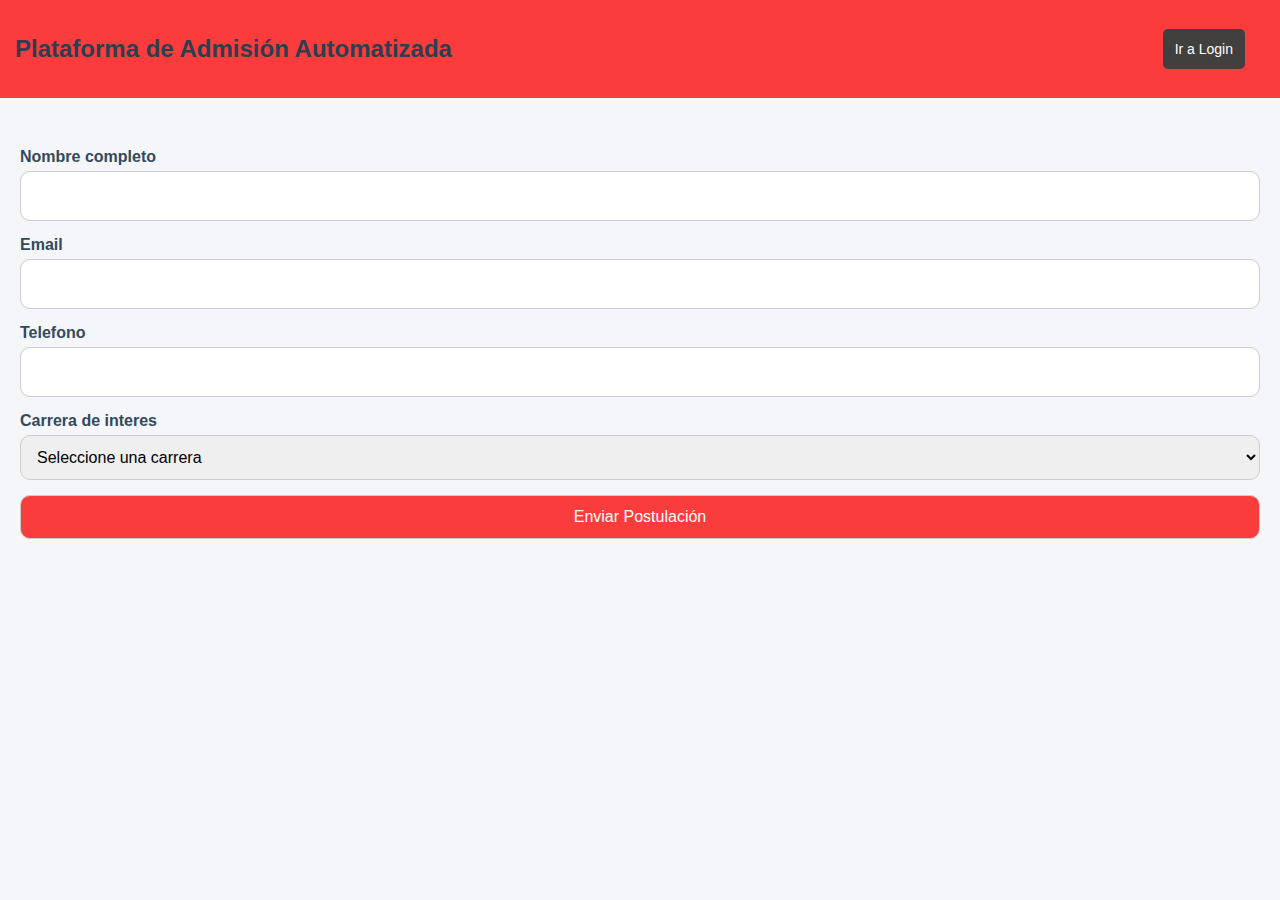
<file: admision.html>
<!DOCTYPE html>
<html lang="es">
<head>
    <meta charset="UTF-8">
    <meta name="viewport" content="width=device-width, initial-scale=1.0">
    <title>Formulario de Postulación - Plataforma de Admisión</title>
    <link rel="stylesheet" href="css/style.css">
</head>
<body>

    <nav class="navbar">
        <h2>Plataforma de Admisión Automatizada</h2>
        <button onclick="window.location.href='index.html'">Ir a Login</button>
    </nav>

    <div class="container">
        <form id="leadForm" class="form-box">

            <label>Nombre completo</label>
            <input type="text" id="nombre" required>

            <label>Email</label>
            <input type="email" id="email" required>

            <label>Telefono</label>
            <input type="text" id="telefono">

            <label>Carrera de interes</label>
            <select id="carrera" required>
                <option value="" disabled selected>Seleccione una carrera</option>
                <option value="Ingeniería en Informatica">Ingeniería en Informatica</option>
                <option value="Enfermeria">Enfermeria</option>
                <option value="Derecho">Derecho</option>
                <option value="Ingeniería en Administracion">Ingeniería en Administracion</option>
                <option value="Electricidad">Electricidad</option>
                <option value="Turismo">Turismo</option>
                <option value="Contabilidad">Contabilidad</option>
                <option value="Gastronomía">Gastronomía</option>
            </select>
            
            <button type="submit">Enviar Postulación</button>
        </form>

    </div>

    <script src="js/admision.js"></script>
</body>
</html>
</file>
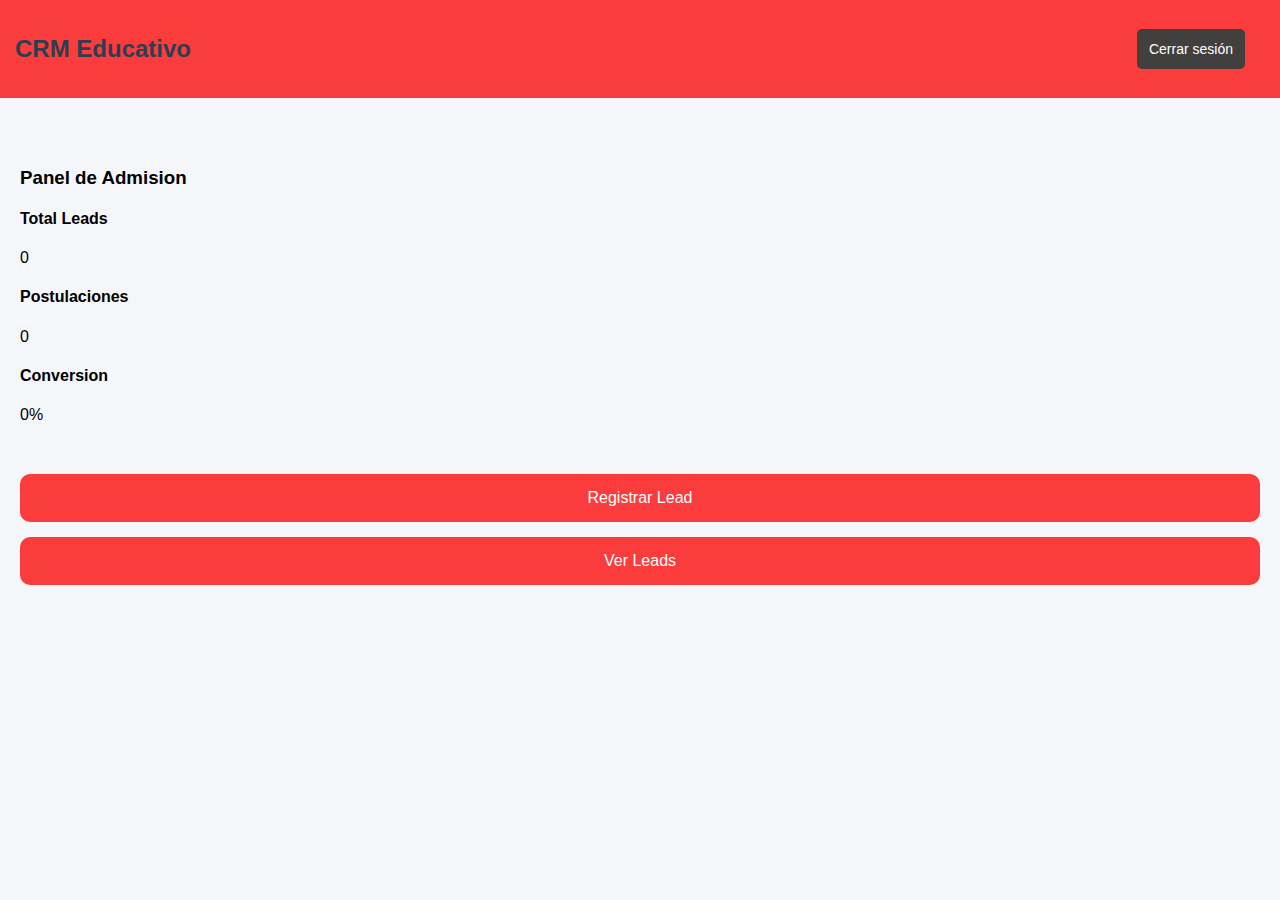
<file: dashboard.html>
<!DOCTYPE html>
<html lang="es">
<head>
    <meta charset="UTF-8">
    <meta name="viewport" content="width=width-device-width, initial-sacle=1.0">
    <title>Dashboard - CRM Educativo</title>
    <link rel="stylesheet" href="css/style.css">
</head>
<body>

    <nav class="navbar">
        <h2>CRM Educativo</h2>
        <button id="logoutBtn">Cerrar sesión</button>
    </nav>

    <div class="container">
        <h3>Panel de Admision</h3>

        <div class="cards">
            <div class="card">
                <h4>Total Leads</h4>
                <p id="totalLeads"></p>
            </div>

            <div class="card">
                <h4>Postulaciones</h4>
                <p id="totalPostulaciones">0</p>
            </div>

            <div class="card">
                <h4>Conversion</h4>
                <p id="conversionRate">0%</p>
            </div>
        </div>

        <div class="actions">
            <button onclick="window.location.href='nuevo_lead.html'">Registrar Lead</button>
            <button onclick="window.location.href='leads.html'">Ver Leads</button>
        </div>
    </div>
    
    <script src="js/dashboard.js"></script>

</body>
</html>
</file>
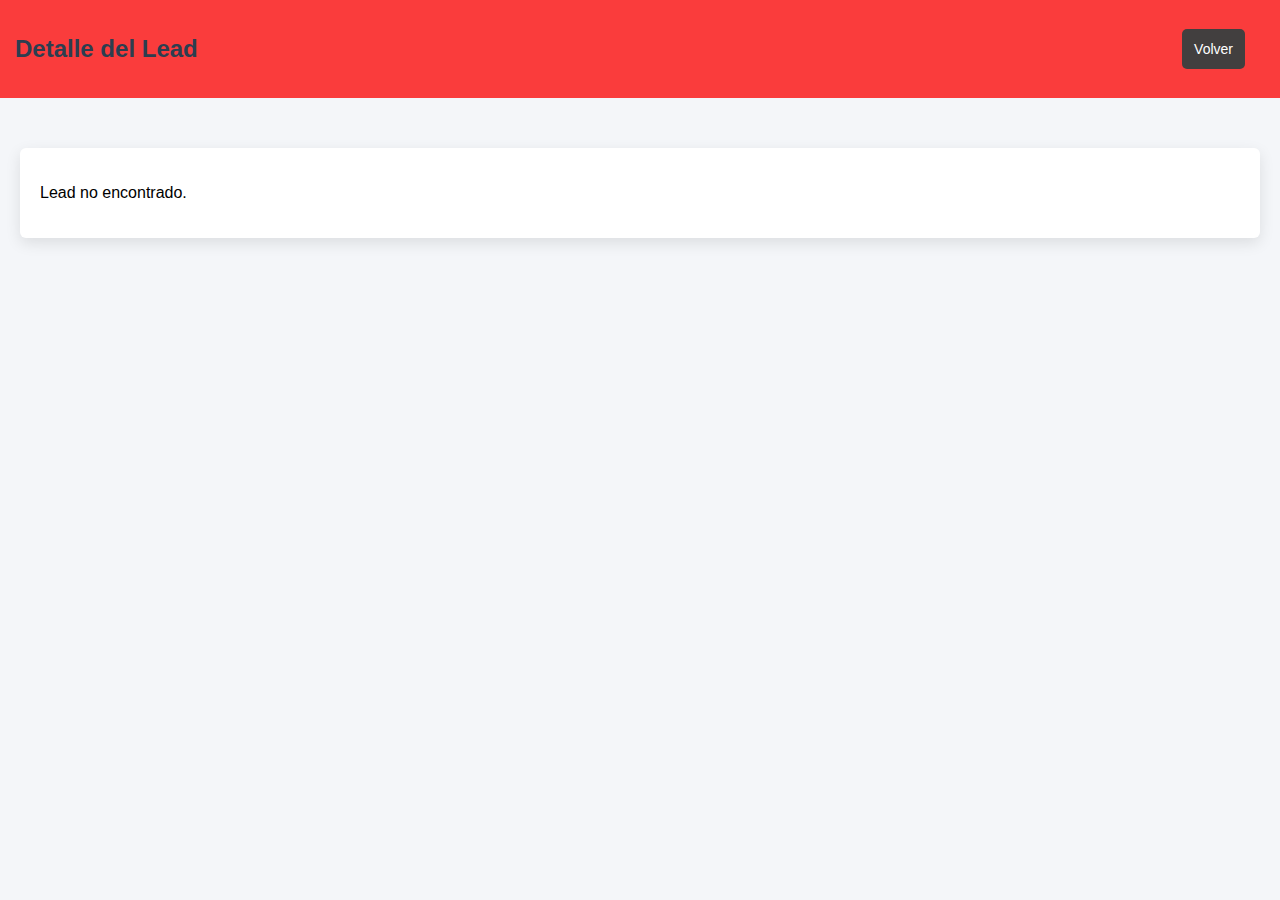
<file: detalle_lead.html>
<!DOCTYPE html>
<html lang="es">
<head>
    <meta charset="UTF-8">
    <meta name="viewport" content="width=device-width, initial-scale=1.0">
    <title>Detalle del Lead</title>
    <link rel="stylesheet" href="css/style.css">
</head>
<body>

    <nav class="navbar">
        <h2>Detalle del Lead</h2>
        <button onclick="window.location.href='leads.html'">Volver</button>
    </nav>

    <div class="container">
        <div id="detalleBox" class="detalle-box"></div>
    </div>

    <script src="js/detalle_lead.js"></script>
</body>
</html>
</file>
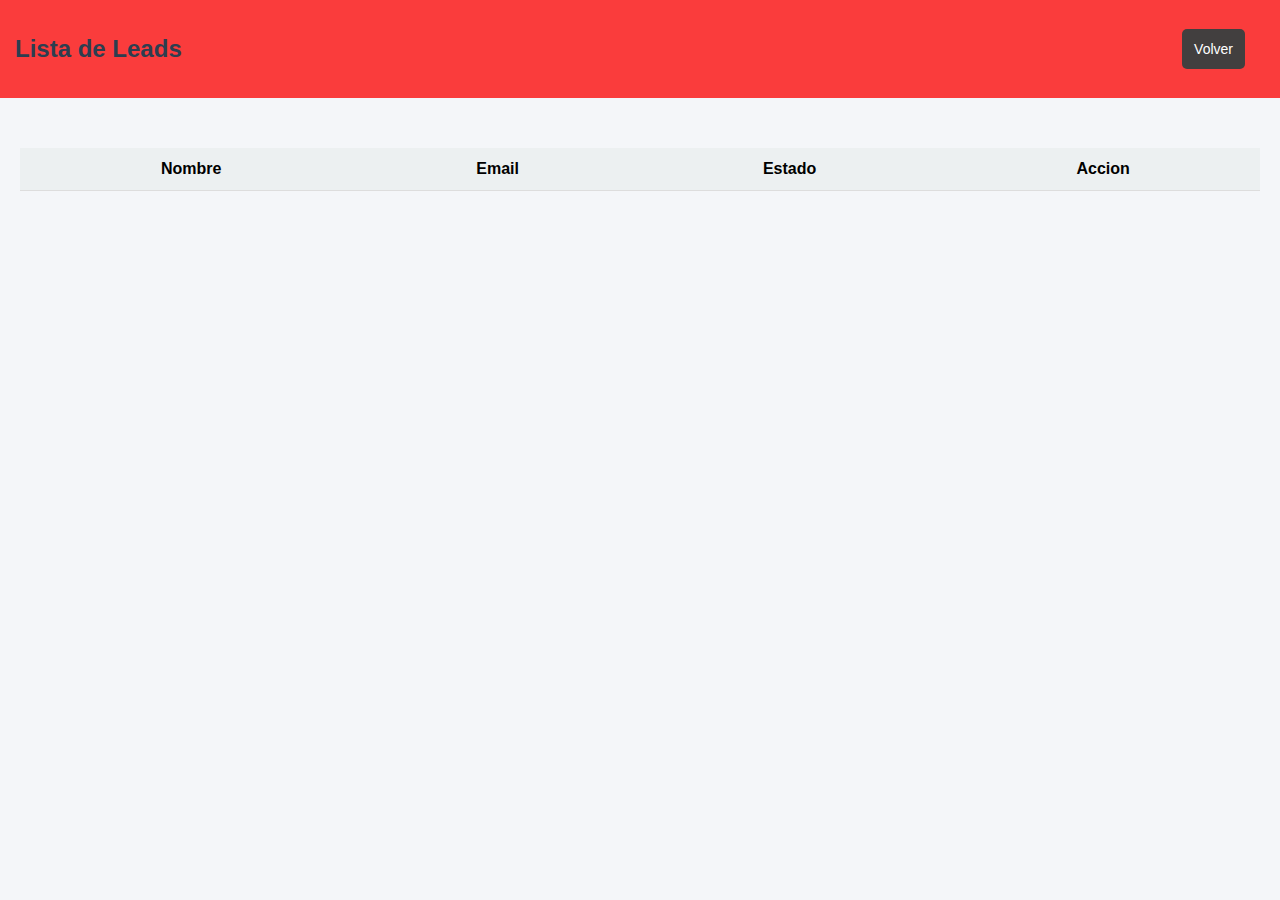
<file: leads.html>
<!DOCTYPE html>
<html lang="es">
    <head>
        <meta charset="UTF-8">
        <meta name="viewport" content="width=device-widt, initial-sacle=1.0">
        <title>Leads</title>
        <link rel="stylesheet" href="css/style.css">
    </head>
    <body>

        <nav class="navbar">
            <h2>Lista de Leads</h2>
            <button onclick="window.location.href='dashboard.html'">Volver</button>
        </nav>

        <div class="container">
            <table class="table">
                <thead>
                    <tr>
                        <th>Nombre</th>
                        <th>Email</th>
                        <th>Estado</th>
                        <th>Accion</th>
                    </tr>
                </thead>
                <tbody id="tablaLeads"></tbody>
            </table>
        </div>

        <script src="js/leads.js"></script>
    </body>
</html>
</file>
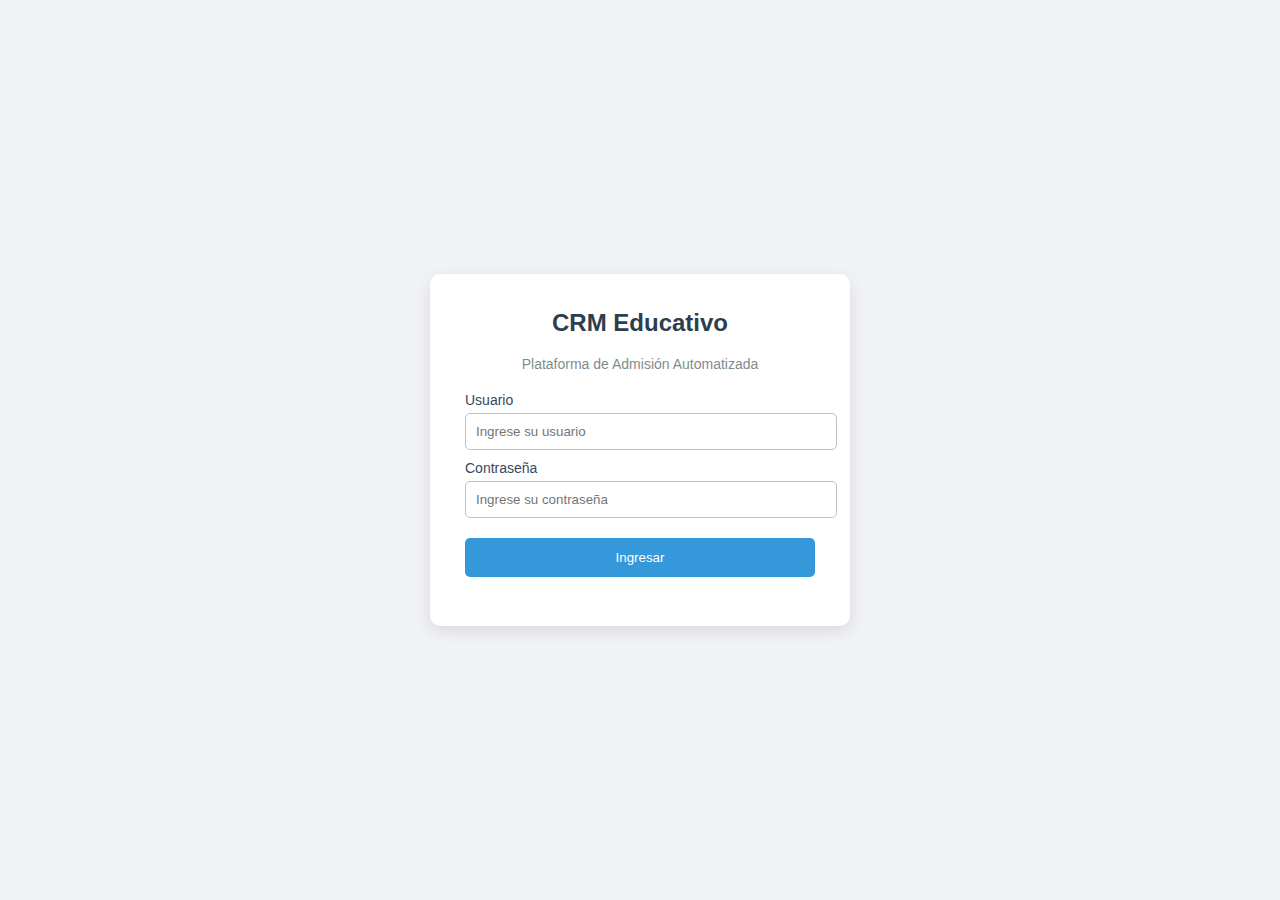
<file: login.html>
<!DOCTYPE html>
<html lang="es">
<head>
    <meta charset="UTF-8">
    <meta name="viewport" content="width=device-width, initial-scale=1.0">
    <title>Login - CRM Educativo</title>
    <link rel="stylesheet" href="login.css">
</head>
<body>

    <div class="login-container">
        <h2>CRM Educativo</h2>
        <p class="subtitle">Plataforma de Admisión Automatizada</p>

        <form id="loginForm">
            <label for="user">Usuario</label>
            <input type="text" id="user" required placeholder="Ingrese su usuario">

            <label for="pass">Contraseña</label>
            <input type="password" id="pass" required placeholder="Ingrese su contraseña">

            <button type="submit">Ingresar</button>
        </form>

        <p id="error" class="error"></p>
    </div>

    <script src="login.js"></script>
</body>
</html>
</file>
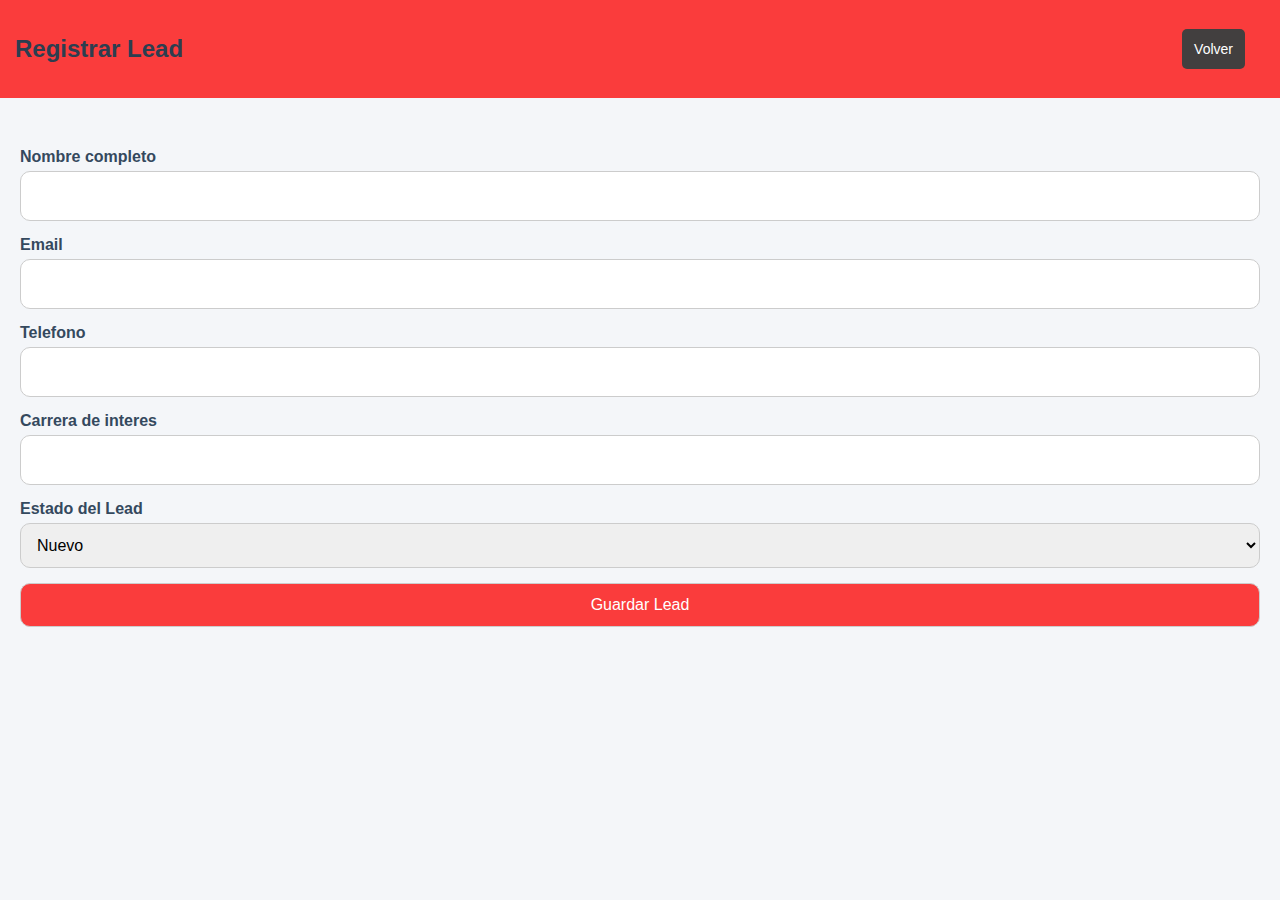
<file: nuevo_lead.html>
<!DOCTYPE html>
<html lang="es">
<head>
    <meta charset="UTF-8">
    <meta name="viewport" content="width=device-width, initial-scale=1.0">
    <title>Registrar Lead</title>
    <link rel="stylesheet" href="css/style.css">
</head>
<body>

    <nav class="navbar">
        <h2>Registrar Lead</h2>
        <button onclick="window.location.href='dashboard.html'"> Volver</button>
    </nav>

    <div class="container">
        <form id="leadForm" class="form-box">

            <label>Nombre completo</label>
            <input type="text" id="nombre" required>

            <label>Email</label>
            <input type="email" id="email" required>

            <label>Telefono</label>
            <input type="text" id="telefono">

            <label>Carrera de interes</label>
            <input type="text" id="carrera" required>

            <label>Estado del Lead</label>
            <select id="estado">
                <option value="Nuevo">Nuevo</option>
                <option value="En seguimiento">En seguimiento</option>
                <option value="Postuló">Postuló</option>
            </select>
            
            <button type="submit">Guardar Lead</button>
        </form>

    </div>

    <script src="js/nuevo_lead.js"></script>
</body>
</html>
</file>
<file: css/style.css>
/* GENERAL */
body {
    font-family: 'Arial', sans-serif;
    background: #f4f6f9;
    padding: 0;
    margin: 0;
}

/* NAVBAR */
.navbar {
    background: #fa3c3c;
    color: white;
    padding: 15px;
    display: flex;
    justify-content: space-between;
    align-items: center;
}

.navbar button {
    margin-left: auto;
    margin-right: 20px;  /* Espacio a la derecha */
}

/* CONTAINER */
.container {
    padding: 20px;
    margin-top: 30px;
}

/* FORMULARIO Y CAMPOS */
.form-box input,
.form-box select,
.form-box button {
    width: 100%;
    padding: 12px;
    margin-bottom: 15px;
    border-radius: 10px;
    border: 1px solid #ccc;
    box-sizing: border-box;
    font-size: 16px;
}

label {
    font-size: 16px;
    color: #34495e;
    margin-bottom: 5px;
    font-weight: bold;
    display: block;
}

/* BOTONES GENERALES */
button {
    padding: 15px 20px;
    background-color: #2ecc71;
    color: white;
    border: none;
    border-radius: 10px;
    font-size: 16px;
    cursor: pointer;
    transition: background-color 0.3s ease;
}

button:hover {
    background-color: #27ae60;
}

/* BOTONES DE ACCIÓN ("Registrar Lead" y "Ver Leads") */
.actions {
    margin-top: 50px;  /* Un poco de espacio arriba */
    display: flex;
    flex-direction: column;  /* Los botones se apilan verticalmente */
    gap: 15px;  /* Separación entre los botones */
}

/* FORMULARIO DE LOGIN */
.login-container {
    background: white;
    padding: 40px;
    width: 360px;
    border-radius: 20px;
    margin: 100px auto;
    text-align: center;
    box-shadow: 0 10px 30px rgba(0,0,0,0.1);
    animation: fadeIn 0.5s ease-in;
}

/* Animación de aparición suave */
@keyframes fadeIn {
    0% { opacity: 0; }
    100% { opacity: 1; }
}

h2 {
    font-size: 24px;
    color: #2c3e50;
    margin-bottom: 20px;
}

.subtitle {
    font-size: 14px;
    color: #7f8c8d;
    margin-bottom: 20px;
}

.error {
    color: red;
    font-size: 14px;
    margin-top: 10px;
}

/* FORMULARIOS DE LOGIN */
input[type="text"], input[type="password"], input[type="email"], select {
    width: 100%;
    padding: 15px;
    margin-bottom: 15px;
    border-radius: 10px;
    border: 1px solid #ccc;
    font-size: 16px;
}

input[type="text"]:focus, input[type="password"]:focus, input[type="email"]:focus {
    border-color: #3498db;
    outline: none;
}

/* BOTÓN DE LOGIN */
button {
    width: 100%;
    padding: 15px 20px;
    background-color: #fa3c3c;
    color: white;
    border: none;
    border-radius: 10px;
    font-size: 16px;
    cursor: pointer;
}

button:hover {
    background-color: #858585ef;
}

/* BOTONES "Volver" y "Cerrar sesión" */
.navbar button {
    background-color: #423f3f;
    padding: 12px;
    font-size: 14px;
    color: white;
    border-radius: 5px;
    border: none;
    cursor: pointer;
    margin-left: auto;
    margin-right: 20px;
    width: auto;
}

.navbar button:hover {
    background-color: #858585ef;
}

/* TABLA DE LEADS */
.table {
    width: 100%;
    border-collapse: collapse;
    background: white;
}

.table th, .table td {
    padding: 12px;
    border-bottom: 1px solid #ddd;
}

.table th {
    background: #ecf0f1;
}

/* DETALLE LEAD */
.detalle-box {
    background: white;
    padding: 20px;
    border-radius: 6px;
    box-shadow: 0 5px 15px rgba(0,0,0,0.1);
}

/* FORMULARIO DETALLE LEAD */
.detalle-box select {
    width: 100%;
    padding: 12px;
    margin-bottom: 15px;
    border-radius: 10px;
    border: 1px solid #ccc;
    font-size: 16px;
}

/* MEDIA QUERY PARA MÓVILES */
@media (max-width: 480px) {
    .navbar {
        flex-direction: column;
    }

    .actions button {
        width: 100%;
    }

    .login-container {
        width: 90%;
        padding: 30px;
    }

    button {
        padding: 12px 15px;
    }
}
</file>
<file: login.css>
body {
    font-family: Arial, sans-serif;
    background: #f0f2f5;
    display: flex;
    justify-content: center;
    align-items: center;
    height: 100vh;
    margin: 0;
}

.login-container {
    background: white;
    padding: 35px;
    width: 350px;
    border-radius: 10px;
    box-shadow: 0 5px 15px rgba(0,0,0,0.1);
    text-align: center;
}

h2 {
    margin-top: 0;
    color: #2c3e50;
}

.subtitle {
    font-size: 14px;
    color: #7f8c8d;
    margin-bottom: 20px;
}

label {
    display: block;
    text-align: left;
    margin-top: 10px;
    font-size: 14px;
    color: #34495e;
}

input {
    width: 100%;
    padding: 10px;
    margin-top: 5px;
    border-radius: 5px;
    border: 1px solid #bdc3c7;
}

button {
    margin-top: 20px;
    width: 100%;
    padding: 12px;
    background: #3498db;
    color: white;
    border: none;
    border-radius: 5px;
    cursor: pointer;
}

button:hover {
    background: #2980b9;
}

.error {
    color: red;
    margin-top: 10px;
    font-size: 14px;
}
</file>
